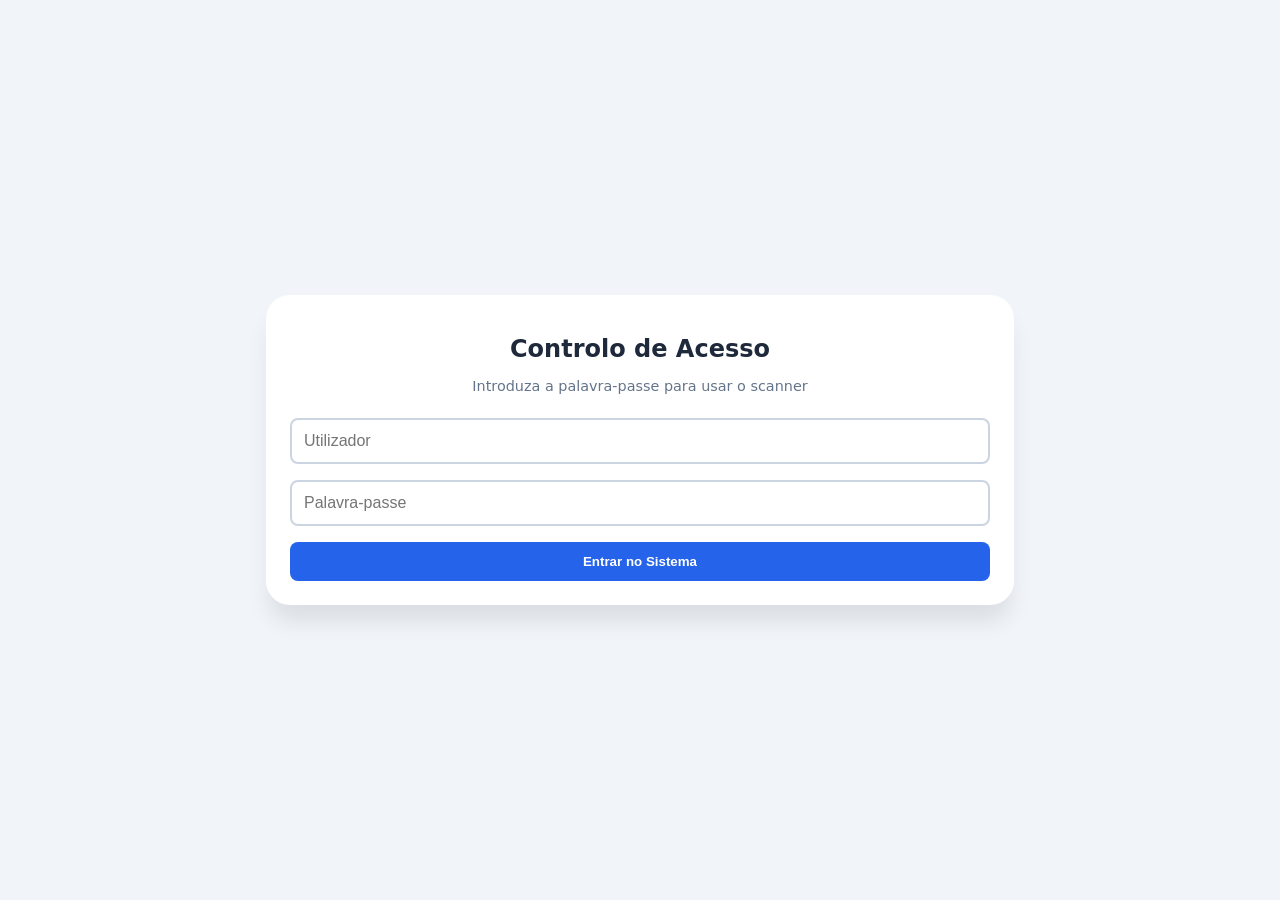
<file: index.html>
<!DOCTYPE html>
<html lang="pt">
<head>
    <meta charset="UTF-8">
    <meta name="viewport" content="width=device-width, initial-scale=1.0">
    <title>Acesso - Leitor Inteligente</title>
    <link rel="stylesheet" href="style.css">
</head>
<body>

<div class="card">
    <h1>Controlo de Acesso</h1>
    <p>Introduza a palavra-passe para usar o scanner</p>
    
    <div class="login-form">
        <input type="text" id="username" placeholder="Utilizador">
        <input type="password" id="password" placeholder="Palavra-passe">
        <button id="btn-login" class="btn btn-scan">Entrar no Sistema</button>
        <div id="login-error" class="error-msg">❌ Credenciais incorretas</div>
    </div>
</div>

<script src="config.js"></script>
<script src="login.js"></script>

</body>
</html>
</file>
<file: style.css>
:root { --primary: #2563eb; --success: #059669; --error: #dc2626; }
body { font-family: 'Segoe UI', system-ui, sans-serif; background: #f1f5f9; display: flex; justify-content: center; align-items: center; min-height: 100vh; margin: 0; padding: 1rem; box-sizing: border-box; }

/* Cartão principal amplo */
.card { background: white; padding: 1.5rem; border-radius: 1.5rem; box-shadow: 0 20px 25px -5px rgba(0,0,0,0.1); width: 100%; max-width: 700px; text-align: center; transition: all 0.3s ease; }

h1 { font-size: 1.5rem; color: #1e293b; margin-bottom: 0.5rem; }
p { color: #64748b; font-size: 0.9rem; margin-bottom: 1.5rem; }
#drop-zone { border: 3px dashed #cbd5e1; border-radius: 1rem; padding: 3rem 1rem; cursor: pointer; background: #f8fafc; transition: 0.3s; position: relative; }
#drop-zone:hover { border-color: var(--primary); background: #eff6ff; }
#drop-zone.dragover { border-color: var(--primary); background: #dbeafe; transform: scale(1.02); }
#status { margin-top: 1.5rem; padding: 1rem; border-radius: 0.75rem; font-size: 0.9rem; display: none; line-height: 1.5; font-weight: 500; word-break: break-all; }
#file-input { display: none; }
.loader { border: 3px solid #f3f3f3; border-top: 3px solid var(--primary); border-radius: 50%; width: 18px; height: 18px; animation: spin 1s linear infinite; display: inline-block; margin-right: 8px; vertical-align: middle; }
@keyframes spin { 0% { transform: rotate(0deg); } 100% { transform: rotate(360deg); } }
canvas { display: none; }

/* Interface de recorte e PDF */
#crop-container { display: none; margin-top: 1rem; }
#pdf-controls { display: none; justify-content: center; gap: 15px; margin-bottom: 10px; align-items: center; }
.page-btn { background: #e2e8f0; border: none; padding: 0.5rem 1rem; border-radius: 0.5rem; cursor: pointer; font-weight: bold; color: #475569; }
.page-btn:hover:not(:disabled) { background: #cbd5e1; }
.page-btn:disabled { opacity: 0.5; cursor: not-allowed; }
#page-info { font-weight: bold; color: #1e293b; font-size: 0.9rem; }

/* MODIFICADO: Contentor muito mais alto para que a imagem se expanda ao máximo */
.img-container { 
    width: 100%; 
    height: 70vh; /* Altura dinâmica baseada no ecrã */
    min-height: 450px; /* Altura mínima garantida */
    margin-bottom: 1rem; 
    background: #000; 
    border-radius: 0.5rem; 
    overflow: hidden;
}

/* MODIFICADO: Deixamos que o CropperJS gira as dimensões internas sem restrições de flexbox */
#image-to-crop { 
    display: block; 
    max-width: 100%; 
}

.btn-group { display: flex; gap: 10px; justify-content: center; }
.btn { padding: 0.75rem 1.5rem; border: none; border-radius: 0.5rem; color: white; font-weight: bold; cursor: pointer; transition: 0.2s; flex: 1; }
.btn-scan { background-color: var(--primary); }
.btn-scan:hover { background-color: #1d4ed8; }
.btn-cancel { background-color: #64748b; }
.btn-cancel:hover { background-color: #475569; }

/* Design do seletor Cropper Limpo e Interativo */
.cropper-view-box { outline: none !important; border: 2px solid var(--primary) !important; border-radius: 6px !important; }

/* Pontos circulares perfeitos */
.cropper-point { 
    background-color: var(--primary) !important; 
    opacity: 1 !important; 
    width: 12px !important; 
    height: 12px !important; 
    border-radius: 50% !important;
}

/* CENTRAMENTO MATEMÁTICO: Deslocamos exatamente metade do seu tamanho (6px) */
.cropper-point.point-e { right: -6px !important; margin-top: -6px !important; }
.cropper-point.point-n { top: -6px !important; margin-left: -6px !important; }
.cropper-point.point-w { left: -6px !important; margin-top: -6px !important; }
.cropper-point.point-s { bottom: -6px !important; margin-left: -6px !important; }
.cropper-point.point-ne { right: -6px !important; top: -6px !important; }
.cropper-point.point-nw { left: -6px !important; top: -6px !important; }
.cropper-point.point-sw { left: -6px !important; bottom: -6px !important; }
.cropper-point.point-se { right: -6px !important; bottom: -6px !important; }

/* Ocultar linhas sólidas e guias ponteadas interiores para mantê-lo limpo */
.cropper-line { background-color: transparent !important; opacity: 0 !important; }
.cropper-dashed, .cropper-center { display: none !important; }
.cropper-modal { opacity: 0.7 !important; }

/* Estilos específicos do Login */
.login-form { 
    display: flex; 
    flex-direction: column; 
    gap: 1rem; 
    margin-top: 1.5rem; 
}

.login-form input { 
    padding: 0.75rem; 
    border: 2px solid #cbd5e1; 
    border-radius: 0.5rem; 
    outline: none; 
    font-size: 1rem;
    transition: 0.2s; 
}

.login-form input:focus { 
    border-color: var(--primary); 
}

.error-msg { 
    color: var(--error); 
    font-size: 0.85rem; 
    display: none; 
    margin-top: 0.5rem; 
    font-weight: bold;
}

#btn-logout {
    font-size: 0.8rem;
    padding: 5px 12px;
}
#btn-logout:hover {
    background-color: #fee2e2;
}
</file>
